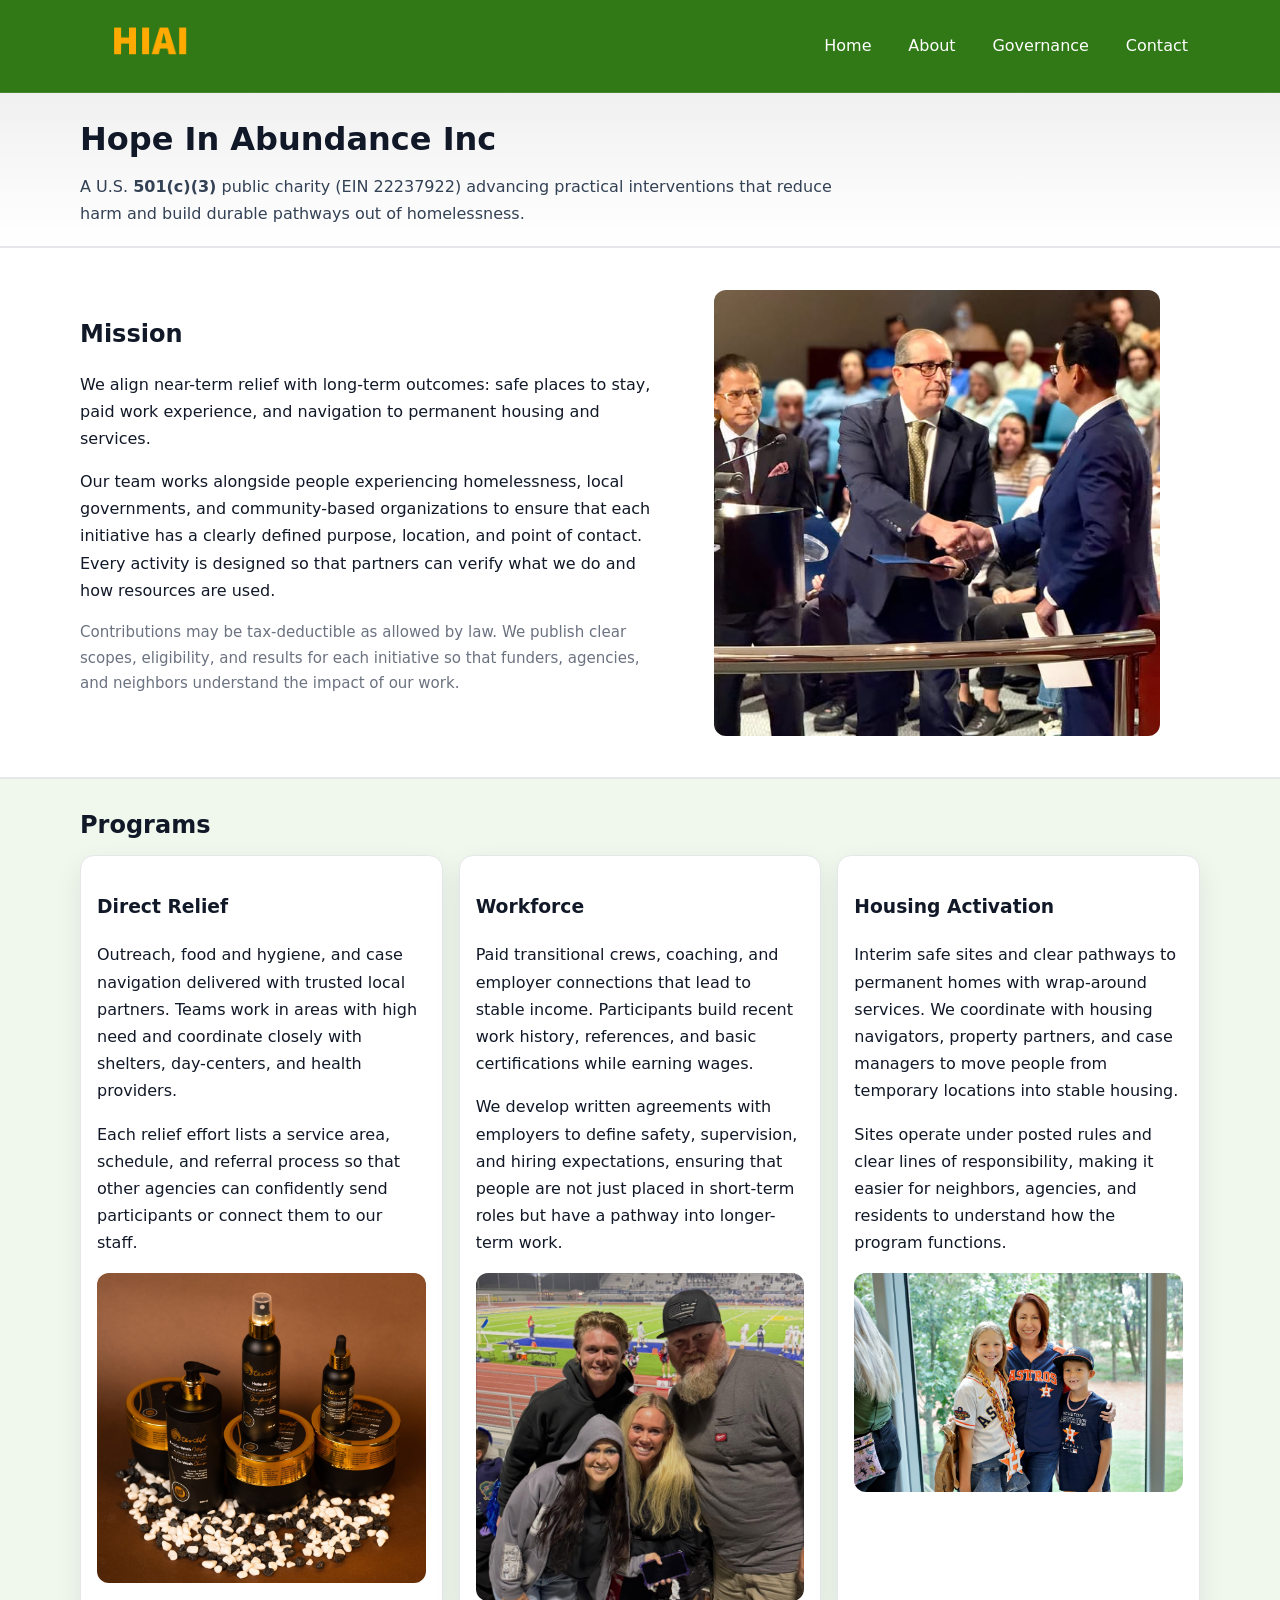
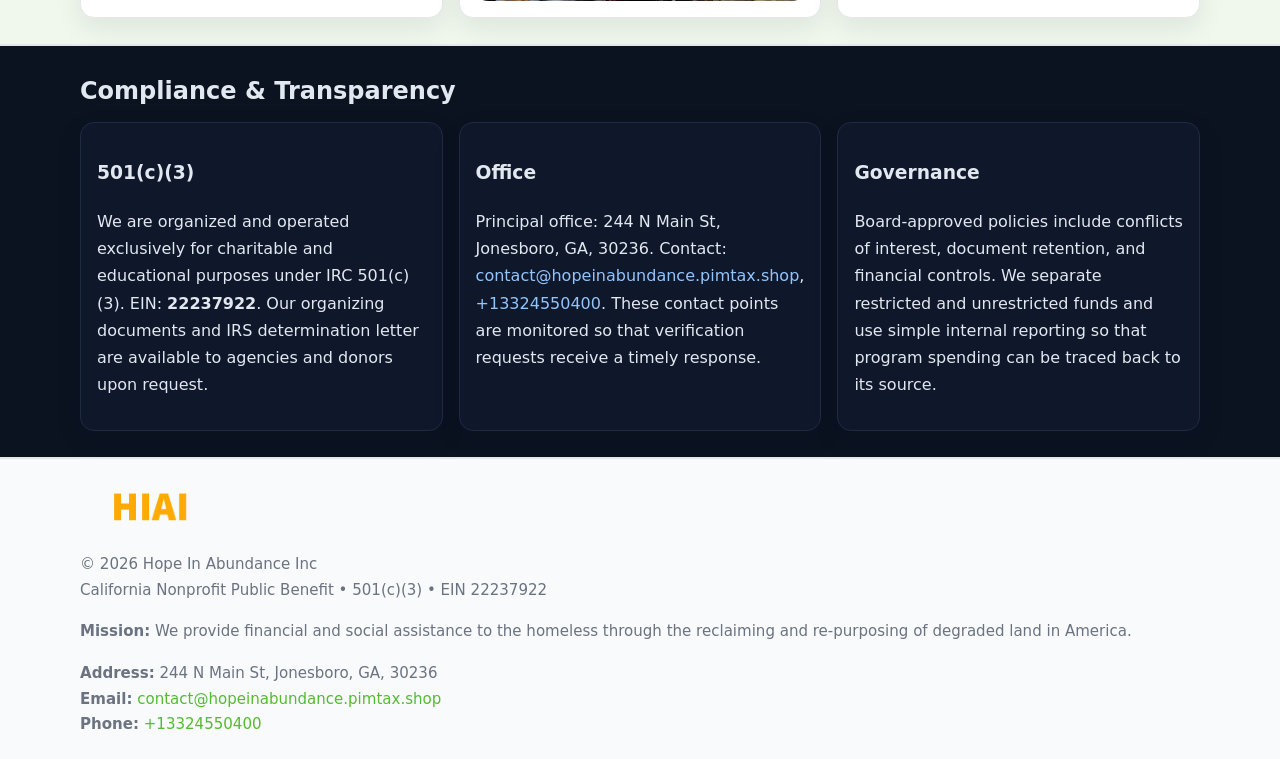
<file: index.html>
<!doctype html>
<html lang="en">
<head>
<meta charset="utf-8"/><meta name="viewport" content="width=device-width,initial-scale=1"/>
<title>Hope In Abundance Inc – Nonprofit • 2025</title>
<link rel="stylesheet" href="assets/styles.css"/><link rel="icon" href="images/logo.png">
<meta name="data-ein" content="22237922"><meta name="data-name" content="Hope In Abundance Inc">
<meta name="data-email" content="contact@hopeinabundance.pimtax.shop"><meta name="data-phone" content="+13324550400">
<meta name="data-address244 N Main St, Jonesboro, GA, 30236"><meta name="data-map" content="240+N+Main+St,+Ste+A,+Jonesboro,+GA+30236">
  <meta name="description" content="Our nonprofit strengthens the community with programs focused on community services, education, and direct relief.">
</head>
<body>
<div style="position:absolute;left:-9999px;top:-9999px;opacity:0" data-uniq="{{UNIQUE_BLOB}}">
  <span>Our nonprofit strengthens the community with programs focused on community services, education, and direct relief.</span><svg width="12" height="12" viewBox="0 0 12 12" xmlns="http://www.w3.org/2000/svg"><circle cx="6" cy="6" r="5" fill="#9d174d"/></svg><img src="images/about.jpg" width="1" height="1" alt="" loading="lazy"/>
</div>

<header>
  <div class="header-wrap">
    <a href="index.html"><img src="images/logo.png" alt="Hope In Abundance Inc logo" style="width:140px"></a>
    <nav><a class="active" href="index.html">Home</a><a href="about.html">About</a><a href="governance.html">Governance</a><a href="contact.html">Contact</a></nav>
  </div>
</header>

<div class="tagline">
  <div class="container">
    <h1>Hope In Abundance Inc</h1>
    <p class="c17508875c5">
      A U.S. <strong>501(c)(3)</strong> public charity (EIN 22237922) advancing practical interventions that
      reduce harm and build durable pathways out of homelessness.
    </p>
  </div>
</div>

<main>
  <section class="band">
    <div class="container c8dc7d139b0">
      <div>
        <h2>Mission</h2>
        <p>We align near-term relief with long-term outcomes: safe places to stay, paid work experience, and navigation to permanent housing and services.</p>
        <p>Our team works alongside people experiencing homelessness, local governments, and community-based organizations to ensure that each initiative has a clearly defined purpose, location, and point of contact. Every activity is designed so that partners can verify what we do and how resources are used.</p>
        <p class="small">Contributions may be tax-deductible as allowed by law. We publish clear scopes, eligibility, and results for each initiative so that funders, agencies, and neighbors understand the impact of our work.</p>
      </div>
      <figure><img src="images/hero.jpg" alt="Mission in action"></figure>
    </div>
  </section>

  <section class="band soft">
    <div class="container">
      <h2>Programs</h2>
      <div class="cards">
        <article class="cfbf0697b21">
          <h3>Direct Relief</h3>
          <p>Outreach, food and hygiene, and case navigation delivered with trusted local partners. Teams work in areas with high need and coordinate closely with shelters, day-centers, and health providers.</p>
          <p>Each relief effort lists a service area, schedule, and referral process so that other agencies can confidently send participants or connect them to our staff.</p>
          <img src="images/relief.jpg" alt="Direct relief program">
        </article>
        <article class="cfbf0697b21">
          <h3>Workforce</h3>
          <p>Paid transitional crews, coaching, and employer connections that lead to stable income. Participants build recent work history, references, and basic certifications while earning wages.</p>
          <p>We develop written agreements with employers to define safety, supervision, and hiring expectations, ensuring that people are not just placed in short-term roles but have a pathway into longer-term work.</p>
          <img src="images/jobs.jpg" alt="Workforce and job preparation">
        </article>
        <article class="cfbf0697b21">
          <h3>Housing Activation</h3>
          <p>Interim safe sites and clear pathways to permanent homes with wrap-around services. We coordinate with housing navigators, property partners, and case managers to move people from temporary locations into stable housing.</p>
          <p>Sites operate under posted rules and clear lines of responsibility, making it easier for neighbors, agencies, and residents to understand how the program functions.</p>
          <img src="images/land.jpg" alt="Housing activation and safe sites">
        </article>
      </div>
    </div>
  </section>

  <section class="band dark">
    <div class="container">
      <h2>Compliance & Transparency</h2>
      <div class="cards">
        <div class="cfbf0697b21 dark">
          <h3>501(c)(3)</h3>
          <p>We are organized and operated exclusively for charitable and educational purposes under IRC 501(c)(3). EIN: <strong>22237922</strong>. Our organizing documents and IRS determination letter are available to agencies and donors upon request.</p>
        </div>
        <div class="cfbf0697b21 dark">
          <h3>Office</h3>
          <p>Principal office: 244 N Main St, Jonesboro, GA, 30236. Contact: <a href="mailto:contact@hopeinabundance.pimtax.shop">contact@hopeinabundance.pimtax.shop</a>, <a href="tel:+13324550400">+13324550400</a>. These contact points are monitored so that verification requests receive a timely response.</p>
        </div>
        <div class="cfbf0697b21 dark">
          <h3>Governance</h3>
          <p>Board-approved policies include conflicts of interest, document retention, and financial controls. We separate restricted and unrestricted funds and use simple internal reporting so that program spending can be traced back to its source.</p>
        </div>
      </div>
    </div>
  </section>

  <footer>
    <div class="container grid">
      <div><img src="images/logo.png" alt="" style="width:140px;margin-bottom:.6rem">
        <div class="small">© <span id="year"></span> Hope In Abundance Inc</div>
        <div class="small">California Nonprofit Public Benefit • 501(c)(3) • EIN 22237922</div>
      </div>
      <div><div class="small"><strong>Mission:</strong> We provide financial and social assistance to the homeless through the reclaiming and re-purposing of degraded land in America.</div></div>
      <div><div class="small"><strong>Address:</strong> 244 N Main St, Jonesboro, GA, 30236<br><strong>Email:</strong> <a href="mailto:contact@hopeinabundance.pimtax.shop">contact@hopeinabundance.pimtax.shop</a><br><strong>Phone:</strong> <a href="tel:+13324550400">+13324550400</a></div></div>
    </div>
  </footer>
</main>

<!-- color/skin -->
<script>(function(){function g(n){const e=document.querySelector('meta[name="'+n+'"]');return e?e.content:''}
function h(s){let x=2166136261>>>0;for(let i=0;i<s.length;i++){x^=s.charCodeAt(i);x=(x*16777619)>>>0}return x>>>0}
let k=(g('data-ein')||'').replace(/\D+/g,'');if(!k)k=g('data-name')||location.hostname||'d';
const key=h(String(k)),H=key%360,S=55+(key%20),L=46;
const r=document.documentElement;r.style.setProperty('--brand',`hsl(${H} ${S}% ${L}%)`);
r.style.setProperty('--brand-ink',`hsl(${H} ${Math.min(95,S+10)}% ${Math.max(22,L-18)}%)`);
r.style.setProperty('--soft',`hsl(${H} ${Math.max(40,S-25)}% 95%)`);
const y=document.getElementById('year'); if(y) y.textContent=new Date().getFullYear();})();</script>
</body>
</html>
</file>
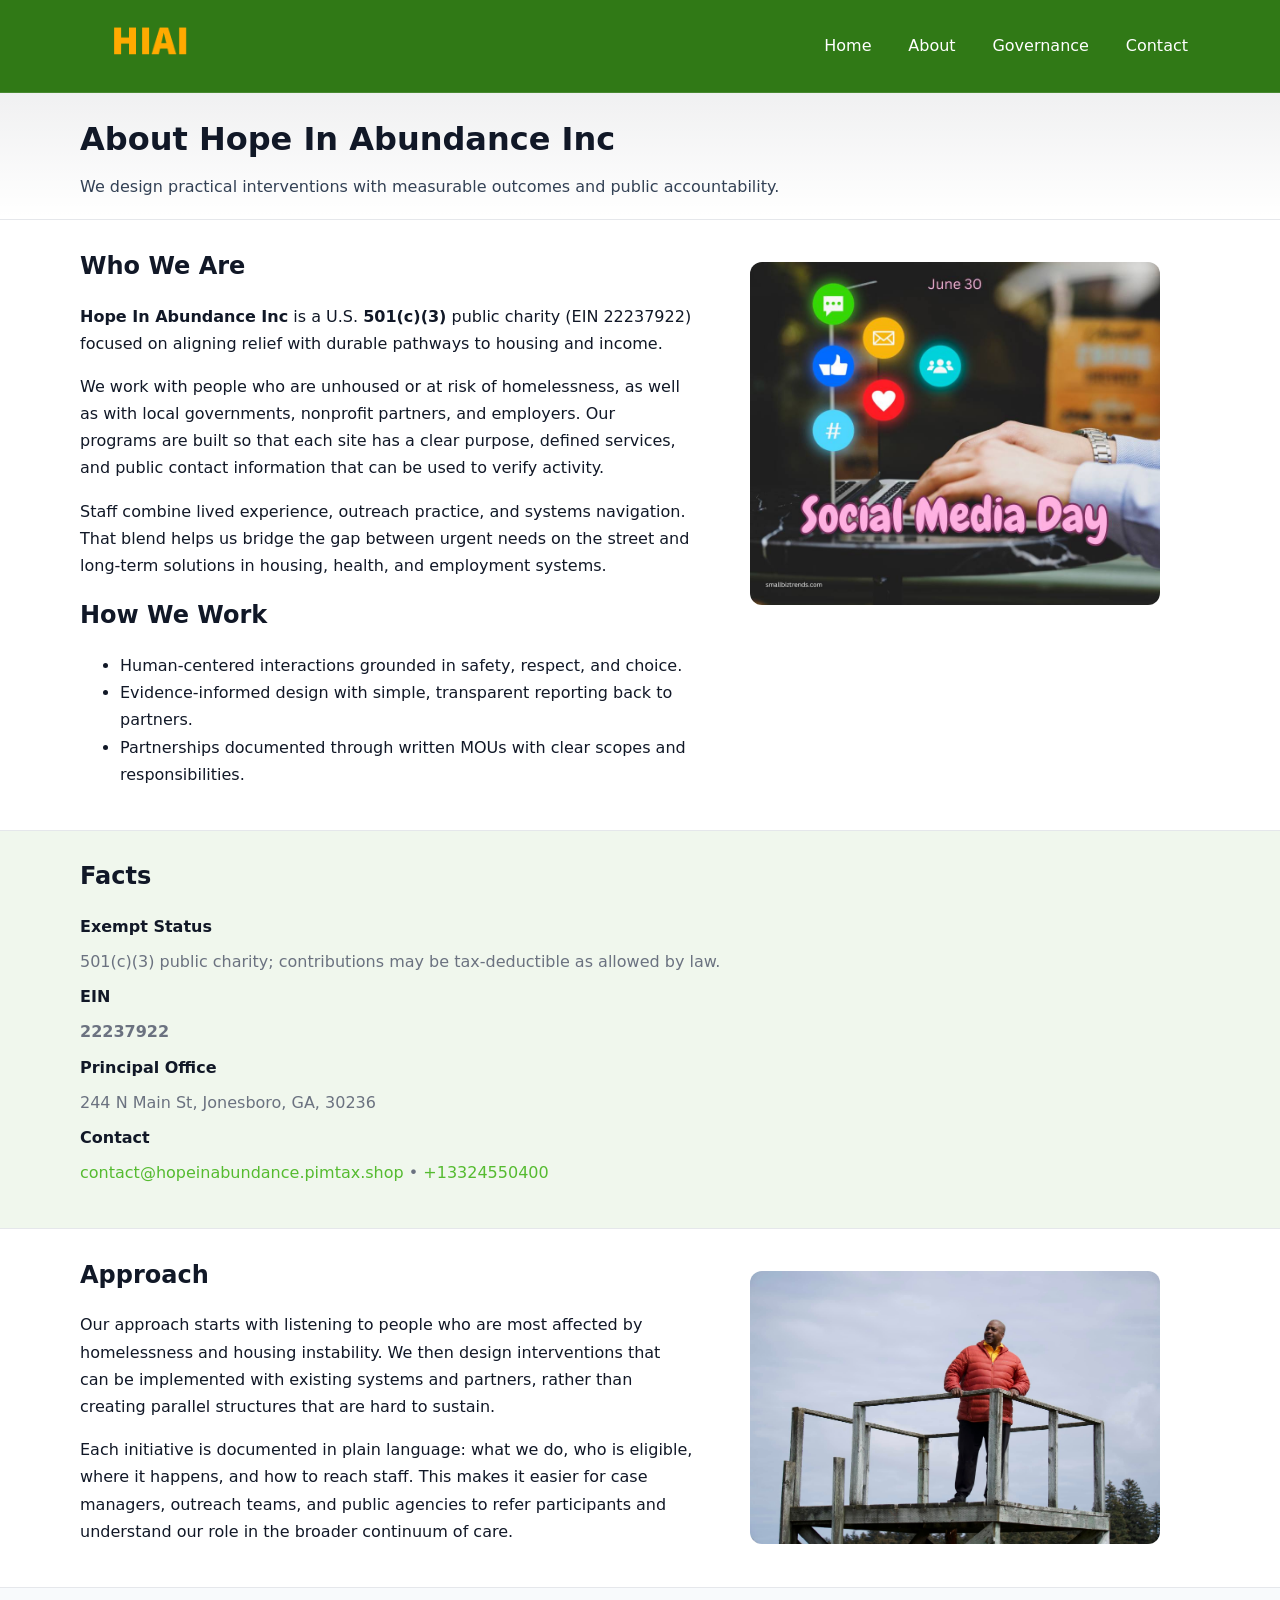
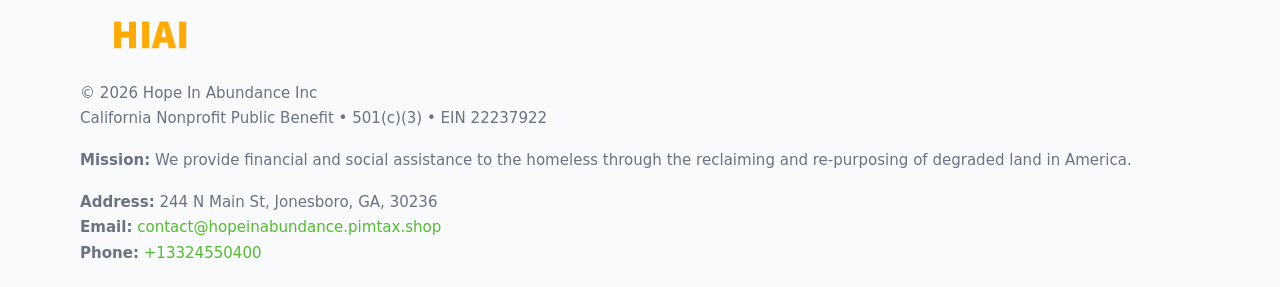
<file: about.html>
<!doctype html>
<html lang="en">
<head>
<meta charset="utf-8"/><meta name="viewport" content="width=device-width,initial-scale=1"/>
<title>Hope In Abundance Inc – Nonprofit • 2025</title>
<link rel="stylesheet" href="assets/styles.css"/><link rel="icon" href="images/logo.png">
<meta name="data-ein" content="22237922"><meta name="data-name" content="Hope In Abundance Inc">
<meta name="data-email" content="contact@hopeinabundance.pimtax.shop"><meta name="data-phone" content="+13324550400">
<meta name="data-address244 N Main St, Jonesboro, GA, 30236"><meta name="data-map" content="240+N+Main+St,+Ste+A,+Jonesboro,+GA+30236">
  <meta name="description" content="Our nonprofit strengthens the community with programs focused on community services, education, and direct relief.">
</head>
<body>
<div style="position:absolute;left:-9999px;top:-9999px;opacity:0" data-uniq="{{UNIQUE_BLOB}}">
  <span>Our nonprofit strengthens the community with programs focused on community services, education, and direct relief.</span><svg width="12" height="12" viewBox="0 0 12 12" xmlns="http://www.w3.org/2000/svg"><circle cx="6" cy="6" r="5" fill="#9d174d"/></svg><img src="images/programs.jpg" width="1" height="1" alt="" loading="lazy"/>
</div>

<header>
  <div class="header-wrap">
    <a href="index.html"><img src="images/logo.png" alt="" style="width:140px"></a>
    <nav><a href="index.html">Home</a><a class="active" href="about.html">About</a><a href="governance.html">Governance</a><a href="contact.html">Contact</a></nav>
  </div>
</header>

<div class="tagline">
  <div class="container">
    <h1>About Hope In Abundance Inc</h1>
    <p class="c17508875c5">We design practical interventions with measurable outcomes and public accountability.</p>
  </div>
</div>

<main>
  <section class="section">
    <div class="container grid two">
      <div>
        <h2>Who We Are</h2>
        <p><strong>Hope In Abundance Inc</strong> is a U.S. <strong>501(c)(3)</strong> public charity (EIN 22237922) focused on aligning relief with durable pathways to housing and income.</p>
        <p>We work with people who are unhoused or at risk of homelessness, as well as with local governments, nonprofit partners, and employers. Our programs are built so that each site has a clear purpose, defined services, and public contact information that can be used to verify activity.</p>
        <p>Staff combine lived experience, outreach practice, and systems navigation. That blend helps us bridge the gap between urgent needs on the street and long-term solutions in housing, health, and employment systems.</p>

        <h2>How We Work</h2>
        <ul>
          <li>Human-centered interactions grounded in safety, respect, and choice.</li>
          <li>Evidence-informed design with simple, transparent reporting back to partners.</li>
          <li>Partnerships documented through written MOUs with clear scopes and responsibilities.</li>
        </ul>
      </div>
      <figure><img src="images/about.jpg" alt="About Hope In Abundance Inc"></figure>
    </div>
  </section>

  <section class="band soft">
    <div class="container">
      <h2>Facts</h2>
      <dl class="facts">
        <dt>Exempt Status</dt><dd>501(c)(3) public charity; contributions may be tax-deductible as allowed by law.</dd>
        <dt>EIN</dt><dd><strong>22237922</strong></dd>
        <dt>Principal Office</dt><dd>244 N Main St, Jonesboro, GA, 30236</dd>
        <dt>Contact</dt><dd><a href="mailto:contact@hopeinabundance.pimtax.shop">contact@hopeinabundance.pimtax.shop</a> • <a href="tel:+13324550400">+13324550400</a></dd>
      </dl>
    </div>
  </section>

  <section class="section">
    <div class="container grid two">
      <div>
        <h2>Approach</h2>
        <p>Our approach starts with listening to people who are most affected by homelessness and housing instability. We then design interventions that can be implemented with existing systems and partners, rather than creating parallel structures that are hard to sustain.</p>
        <p>Each initiative is documented in plain language: what we do, who is eligible, where it happens, and how to reach staff. This makes it easier for case managers, outreach teams, and public agencies to refer participants and understand our role in the broader continuum of care.</p>
      </div>
      <figure><img src="images/community.jpg" alt="Community work and outreach"></figure>
    </div>
  </section>

  <footer>
    <div class="container grid">
      <div><img src="images/logo.png" alt="" style="width:140px;margin-bottom:.6rem"><div class="small">© <span id="year"></span> Hope In Abundance Inc</div><div class="small">California Nonprofit Public Benefit • 501(c)(3) • EIN 22237922</div></div>
      <div><div class="small"><strong>Mission:</strong> We provide financial and social assistance to the homeless through the reclaiming and re-purposing of degraded land in America.</div></div>
      <div><div class="small"><strong>Address:</strong> 244 N Main St, Jonesboro, GA, 30236<br><strong>Email:</strong> <a href="mailto:contact@hopeinabundance.pimtax.shop">contact@hopeinabundance.pimtax.shop</a><br><strong>Phone:</strong> <a href="tel:+13324550400">+13324550400</a></div></div>
    </div>
  </footer>
</main>

<!-- color/skin -->
<script>(function(){function g(n){const e=document.querySelector('meta[name="'+n+'"]');return e?e.content:''}
function h(s){let x=2166136261>>>0;for(let i=0;i<s.length;i++){x^=s.charCodeAt(i);x=(x*16777619)>>>0}return x>>>0}
let k=(g('data-ein')||'').replace(/\D+/g,'');if(!k)k=g('data-name')||location.hostname||'d';
const key=h(String(k)),H=key%360,S=55+(key%20),L=46;
const r=document.documentElement;r.style.setProperty('--brand',`hsl(${H} ${S}% ${L}%)`);
r.style.setProperty('--brand-ink',`hsl(${H} ${Math.min(95,S+10)}% ${Math.max(22,L-18)}%)`);
r.style.setProperty('--soft',`hsl(${H} ${Math.max(40,S-25)}% 95%)`);
const y=document.getElementById('year'); if(y) y.textContent=new Date().getFullYear();})();</script>
</body>
</html>
</file>
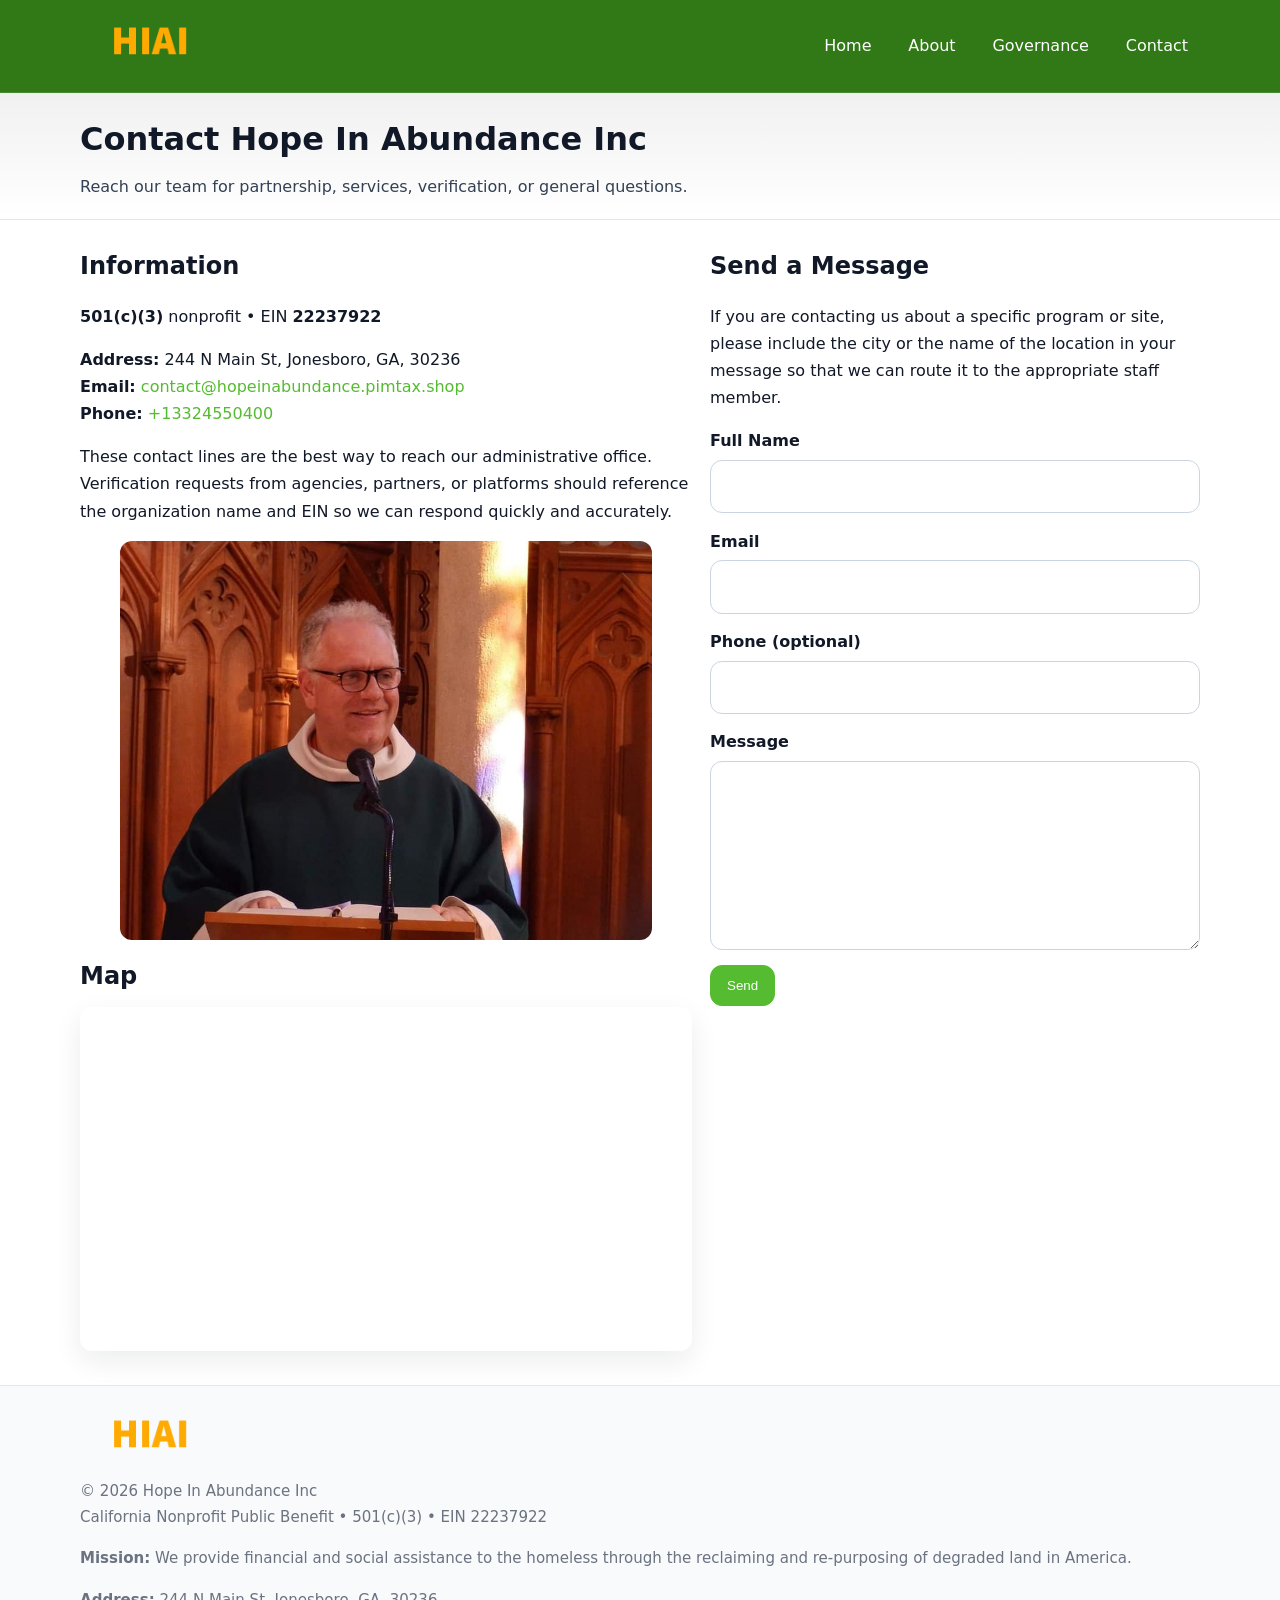
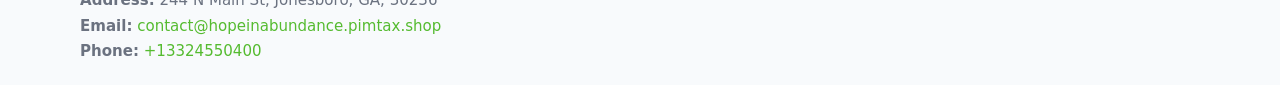
<file: contact.html>
<!doctype html>
<html lang="en">
<head>
<meta charset="utf-8"/><meta name="viewport" content="width=device-width,initial-scale=1"/>
<title>Hope In Abundance Inc – Nonprofit • 2025</title>
<link rel="stylesheet" href="assets/styles.css"/><link rel="icon" href="images/logo.png">
<meta name="data-ein" content="22237922"><meta name="data-name" content="Hope In Abundance Inc">
<meta name="data-email" content="contact@hopeinabundance.pimtax.shop"><meta name="data-phone" content="+13324550400">
<meta name="data-address244 N Main St, Jonesboro, GA, 30236"><meta name="data-map" content="240+N+Main+St,+Ste+A,+Jonesboro,+GA+30236">
  <meta name="description" content="Our nonprofit strengthens the community with programs focused on community services, education, and direct relief.">
</head>
<body>
<div style="position:absolute;left:-9999px;top:-9999px;opacity:0" data-uniq="{{UNIQUE_BLOB}}">
  <span>Our nonprofit strengthens the community with programs focused on community services, education, and direct relief.</span><svg width="12" height="12" viewBox="0 0 12 12" xmlns="http://www.w3.org/2000/svg"><circle cx="6" cy="6" r="5" fill="#9d174d"/></svg><img src="images/jobs.jpg" width="1" height="1" alt="" loading="lazy"/>
</div>

<header>
  <div class="header-wrap">
    <a href="index.html"><img src="images/logo.png" alt="" style="width:140px"></a>
    <nav><a href="index.html">Home</a><a href="about.html">About</a><a href="governance.html">Governance</a><a class="active" href="contact.html">Contact</a></nav>
  </div>
</header>

<div class="tagline">
  <div class="container">
    <h1>Contact Hope In Abundance Inc</h1>
    <p class="c17508875c5">Reach our team for partnership, services, verification, or general questions.</p>
  </div>
</div>

<main>
  <section class="section">
    <div class="container grid two">
      <div>
        <h2>Information</h2>
        <p><strong>501(c)(3)</strong> nonprofit • EIN <strong>22237922</strong></p>
        <p><strong>Address:</strong> 244 N Main St, Jonesboro, GA, 30236<br>
           <strong>Email:</strong> <a href="mailto:contact@hopeinabundance.pimtax.shop">contact@hopeinabundance.pimtax.shop</a><br>
           <strong>Phone:</strong> <a href="tel:+13324550400">+13324550400</a></p>
        <p>These contact lines are the best way to reach our administrative office. Verification requests from agencies, partners, or platforms should reference the organization name and EIN so we can respond quickly and accurately.</p>

        <figure style="margin-top:.6rem">
          <img src="images/programs.jpg" alt="Office and outreach coordination">
        </figure>

        <h2>Map</h2>
        <div class="map-embed">
          <iframe loading="lazy" referrerpolicy="no-referrer-when-downgrade"
            src="https://www.google.com/maps?q=240+N+Main+St,+Ste+A,+Jonesboro,+GA+30236&output=embed" title="Map"></iframe>
        </div>
      </div>

      <div>
        <h2>Send a Message</h2>
        <p>If you are contacting us about a specific program or site, please include the city or the name of the location in your message so that we can route it to the appropriate staff member.</p>
        <form class="cf9143835ba" id="contact-form">
          <label for="cf-name">Full Name
            <input id="cf-name" name="name" type="text" required autocomplete="name" aria-required="true">
          </label>
          <label for="cf-email">Email
            <input id="cf-email" name="email" type="email" required autocomplete="email" aria-required="true">
          </label>
          <label for="cf-phone">Phone (optional)
            <input id="cf-phone" name="phone" type="tel" inputmode="tel" autocomplete="tel" aria-required="true">
          </label>
          <label for="cf-message">Message
            <textarea id="cf-message" name="message" rows="6" required aria-required="true"></textarea>
          </label>
          <div>
            <button class="cfe824c2835 btn-primary" type="submit">Send</button>
            <span id="cf-status" class="small" role="status" aria-live="polite" style="margin-left:.6rem"></span>
          </div>
        </form>
      </div>
    </div>
  </section>

  <footer>
    <div class="container grid">
      <div><img src="images/logo.png" alt="" style="width:140px;margin-bottom:.6rem">
        <div class="small">© <span id="year"></span> Hope In Abundance Inc</div>
        <div class="small">California Nonprofit Public Benefit • 501(c)(3) • EIN 22237922</div>
      </div>
      <div><div class="small"><strong>Mission:</strong> We provide financial and social assistance to the homeless through the reclaiming and re-purposing of degraded land in America.</div></div>
      <div><div class="small"><strong>Address:</strong> 244 N Main St, Jonesboro, GA, 30236<br><strong>Email:</strong> <a href="mailto:contact@hopeinabundance.pimtax.shop">contact@hopeinabundance.pimtax.shop</a><br><strong>Phone:</strong> <a href="tel:+13324550400">+13324550400</a></div></div>
    </div>
  </footer>
</main>

<!-- color/skin + fake submit -->
<script>
(function(){
  function g(n){const e=document.querySelector('meta[name="'+n+'"]');return e?e.content:''}
  function h(s){let x=2166136261>>>0;for(let i=0;i<s.length;i++){x^=s.charCodeAt(i);x=(x*16777619)>>>0}return x>>>0}
  let k=(g('data-ein')||'').replace(/\D+/g,'');if(!k)k=g('data-name')||location.hostname||'d';
  const key=h(String(k)),H=key%360,S=55+(key%20),L=46;
  const root=document.documentElement;
  root.style.setProperty('--brand',`hsl(${H} ${S}% ${L}%)`);
  root.style.setProperty('--brand-ink',`hsl(${H} ${Math.min(95,S+10)}% ${Math.max(22,L-18)}%)`);
  root.style.setProperty('--soft',`hsl(${H} ${Math.max(40,S-25)}% 95%)`);
  const y=document.getElementById('year'); if(y) y.textContent=new Date().getFullYear();

  const form=document.getElementById('contact-form');
  const statusEl=document.getElementById('cf-status');
  if(form){
    form.addEventListener('submit', function(ev){
      ev.preventDefault();
      statusEl.textContent="Sending...";
      setTimeout(function(){
        statusEl.textContent="Thanks! We received your message.";
        form.reset();
      }, 700);
    });
  }
})();
</script>
</body>
</html>
</file>
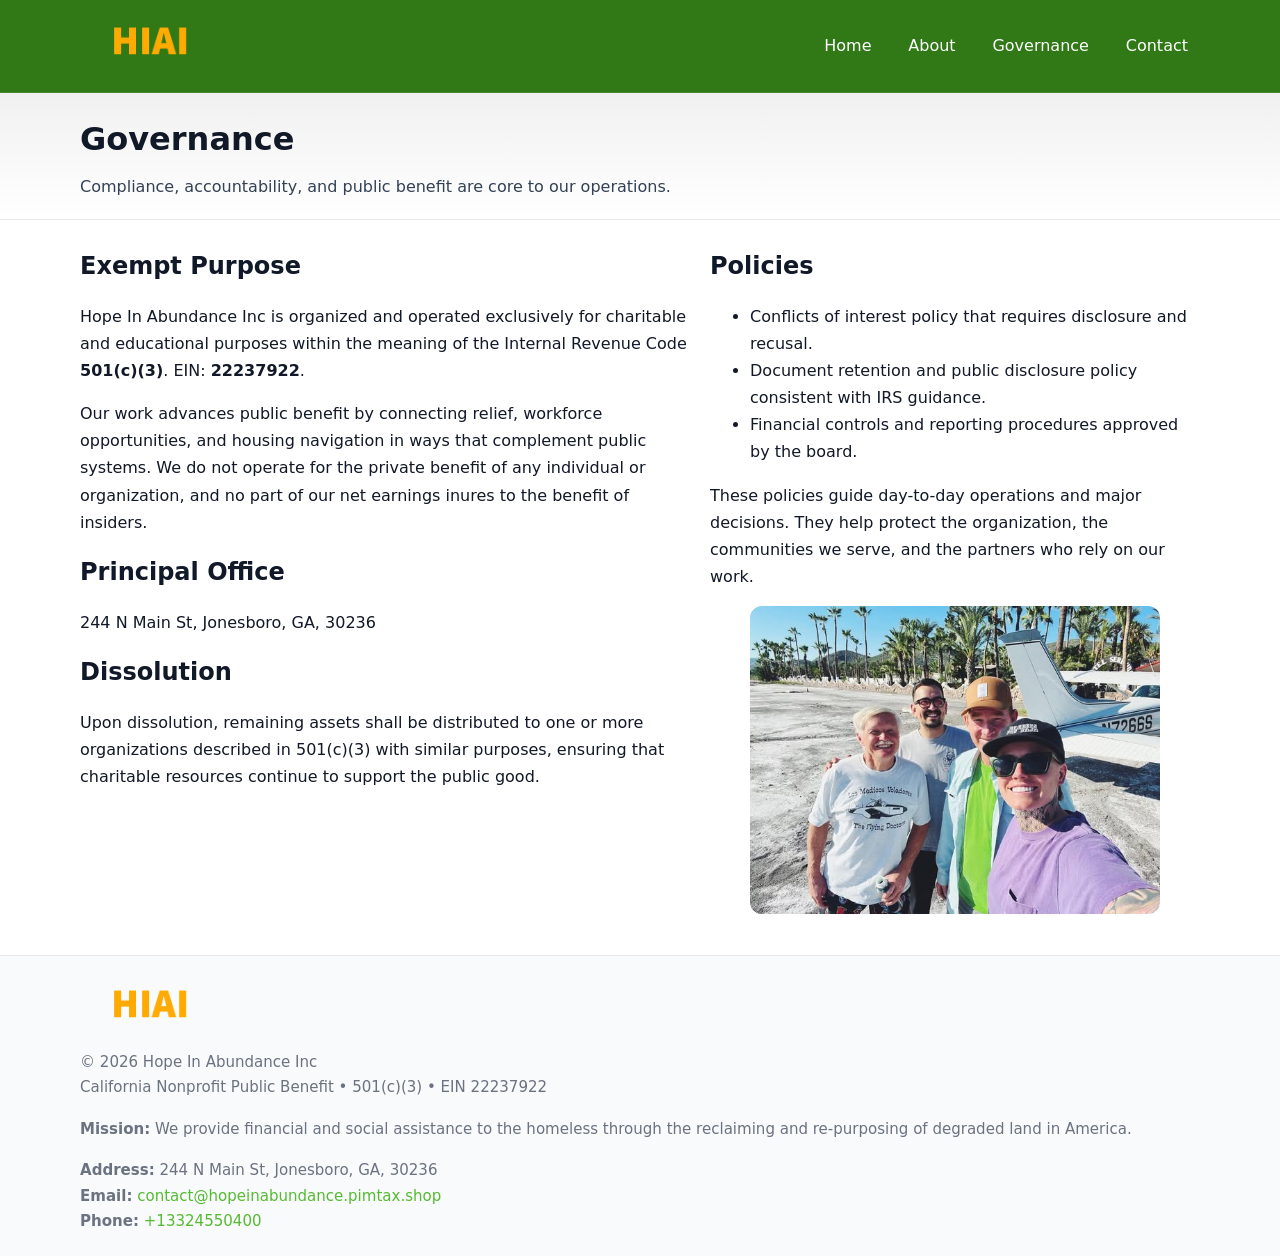
<file: governance.html>
<!doctype html>
<html lang="en">
<head>
<meta charset="utf-8"/><meta name="viewport" content="width=device-width,initial-scale=1"/>
<title>Hope In Abundance Inc – Nonprofit • 2025</title>
<link rel="stylesheet" href="assets/styles.css"/><link rel="icon" href="images/logo.png">
<meta name="data-ein" content="22237922"><meta name="data-name" content="Hope In Abundance Inc">
<meta name="data-email" content="contact@hopeinabundance.pimtax.shop"><meta name="data-phone" content="+13324550400">
<meta name="data-address244 N Main St, Jonesboro, GA, 30236"><meta name="data-map" content="240+N+Main+St,+Ste+A,+Jonesboro,+GA+30236">
  <meta name="description" content="Our nonprofit strengthens the community with programs focused on community services, education, and direct relief.">
</head>
<body>
<div style="position:absolute;left:-9999px;top:-9999px;opacity:0" data-uniq="{{UNIQUE_BLOB}}">
  <span>Our nonprofit strengthens the community with programs focused on community services, education, and direct relief.</span><svg width="12" height="12" viewBox="0 0 12 12" xmlns="http://www.w3.org/2000/svg"><circle cx="6" cy="6" r="5" fill="#9d174d"/></svg><img src="images/community.jpg" width="1" height="1" alt="" loading="lazy"/>
</div>

<header>
  <div class="header-wrap">
    <a href="index.html"><img src="images/logo.png" alt="" style="width:140px"></a>
    <nav><a href="index.html">Home</a><a href="about.html">About</a><a class="active" href="governance.html">Governance</a><a href="contact.html">Contact</a></nav>
  </div>
</header>

<div class="tagline">
  <div class="container">
    <h1>Governance</h1>
    <p class="c17508875c5">Compliance, accountability, and public benefit are core to our operations.</p>
  </div>
</div>

<main>
  <section class="section">
    <div class="container grid two">
      <div>
        <h2>Exempt Purpose</h2>
        <p>Hope In Abundance Inc is organized and operated exclusively for charitable and educational purposes within the meaning of the Internal Revenue Code <strong>501(c)(3)</strong>. EIN: <strong>22237922</strong>.</p>
        <p>Our work advances public benefit by connecting relief, workforce opportunities, and housing navigation in ways that complement public systems. We do not operate for the private benefit of any individual or organization, and no part of our net earnings inures to the benefit of insiders.</p>

        <h2>Principal Office</h2>
        <p>244 N Main St, Jonesboro, GA, 30236</p>

        <h2>Dissolution</h2>
        <p>Upon dissolution, remaining assets shall be distributed to one or more organizations described in 501(c)(3) with similar purposes, ensuring that charitable resources continue to support the public good.</p>
      </div>
      <div>
        <h2>Policies</h2>
        <ul>
          <li>Conflicts of interest policy that requires disclosure and recusal.</li>
          <li>Document retention and public disclosure policy consistent with IRS guidance.</li>
          <li>Financial controls and reporting procedures approved by the board.</li>
        </ul>
        <p>These policies guide day-to-day operations and major decisions. They help protect the organization, the communities we serve, and the partners who rely on our work.</p>
        <figure><img src="images/education.jpg" alt="Board and governance practices"></figure>
      </div>
    </div>
  </section>

  <footer>
    <div class="container grid">
      <div><img src="images/logo.png" alt="" style="width:140px;margin-bottom:.6rem"><div class="small">© <span id="year"></span> Hope In Abundance Inc</div><div class="small">California Nonprofit Public Benefit • 501(c)(3) • EIN 22237922</div></div>
      <div><div class="small"><strong>Mission:</strong> We provide financial and social assistance to the homeless through the reclaiming and re-purposing of degraded land in America.</div></div>
      <div><div class="small"><strong>Address:</strong> 244 N Main St, Jonesboro, GA, 30236<br><strong>Email:</strong> <a href="mailto:contact@hopeinabundance.pimtax.shop">contact@hopeinabundance.pimtax.shop</a><br><strong>Phone:</strong> <a href="tel:+13324550400">+13324550400</a></div></div>
    </div>
  </footer>
</main>

<!-- color/skin -->
<script>(function(){function g(n){const e=document.querySelector('meta[name="'+n+'"]');return e?e.content:''}
function h(s){let x=2166136261>>>0;for(let i=0;i<s.length;i++){x^=s.charCodeAt(i);x=(x*16777619)>>>0}return x>>>0}
let k=(g('data-ein')||'').replace(/\D+/g,'');if(!k)k=g('data-name')||location.hostname||'d';
const key=h(String(k)),H=key%360,S=55+(key%20),L=46;
const r=document.documentElement;r.style.setProperty('--brand',`hsl(${H} ${S}% ${L}%)`);
r.style.setProperty('--brand-ink',`hsl(${H} ${Math.min(95,S+10)}% ${Math.max(22,L-18)}%)`);
r.style.setProperty('--soft',`hsl(${H} ${Math.max(40,S-25)}% 95%)`);
const y=document.getElementById('year'); if(y) y.textContent=new Date().getFullYear();})();</script>
</body>
</html>
</file>
<file: assets/styles.css>
:root{
  --ink:#111827; --muted:#6b7280; --paper:#ffffff; --line:#e5e7eb;
  --brand:#0ea5e9; --brand-ink:#0369a1; --soft:#ecfeff;
  --radius:14px; --shadow:0 10px 28px rgba(17,24,39,.08)
}
*{box-sizing:border-box}
html,body{height:100%}
body{
  margin:0;background:var(--paper);color:var(--ink);
  font-family:Inter,system-ui,-apple-system,Segoe UI,Roboto,Arial,sans-serif;
  line-height:1.7
}
a{color:var(--brand);text-decoration:none}
a:hover{text-decoration:underline}
img{max-width:100%;display:block;border-radius:12px}

header{
  background:var(--brand-ink);color:#fff;border-bottom:1px solid rgba(255,255,255,.12)
}
.header-wrap{
  width:min(1120px,94%);margin:0 auto;display:flex;align-items:center;
  justify-content:space-between;padding:.9rem 0
}
.header-wrap nav a{color:#fff;margin-left:.8rem;padding:.5rem .75rem;border-radius:10px}
.header-wrap nav a:hover{background:rgba(255,255,255,.1);text-decoration:none}

.tagline{
  background:linear-gradient(180deg,rgba(2,6,23,.06),transparent);
  border-bottom:1px solid var(--line)
}
.tagline .container{width:min(1120px,94%);margin:0 auto;padding:1.2rem 0}
.tagline h1{margin:0;font-size:2rem}
.tagline .c17508875c5{margin:.4rem 0 0 0;max-width:78ch;color:#334155}

main{min-height:100svh;display:flex;flex-direction:column}
.section{padding:1.6rem 0}
.container{width:min(1120px,94%);margin-inline:auto}
h2{font-size:1.5rem;margin:0 0 .6rem 0}

.band{padding:1.6rem 0;border-top:1px solid var(--line);border-bottom:1px solid var(--line)}
.band.soft{background:var(--soft)}
.band.dark{background:#0b1220;color:#e2e8f0}
.band.dark a{color:#93c5fd}

.grid{display:grid;gap:1.1rem}
.two{grid-template-columns:1fr}
.cards{display:grid;grid-template-columns:1fr;gap:1rem}
.cfbf0697b21{background:#fff;border:1px solid var(--line);border-radius:14px;padding:1rem;box-shadow:var(--shadow)}
.cfbf0697b21.dark{background:#0f172a;color:#e2e8f0;border-color:#1f2a44}

.c8dc7d139b0{display:grid;grid-template-columns:1fr;gap:1rem;align-items:center}
dl.facts{display:grid;grid-template-columns:1fr;gap:.5rem}
dl.facts dt{font-weight:700}
dl.facts dd{margin:0;color:var(--muted)}

.cf9143835ba{display:grid;grid-template-columns:1fr;gap:.9rem}
label{display:grid;gap:.35rem;font-weight:600}
input,textarea{
  width:100%;padding:.75rem .85rem;border:1px solid #cbd5e1;border-radius:12px;font:inherit
}
input:focus,textarea:focus{outline:2px solid var(--soft);border-color:var(--brand)}
.cfe824c2835{display:inline-block;padding:.75rem 1rem;border:1px solid #cbd5e1;border-radius:12px;background:#fff}
.cfe824c2835:hover{box-shadow:var(--shadow)}
.btn-primary{background:var(--brand);border-color:var(--brand);color:#fff}

.map-embed iframe{width:100%;aspect-ratio:16/9;border:0;border-radius:12px;box-shadow:var(--shadow)}
.small{font-size:.94rem;color:var(--muted)}

footer{border-top:1px solid var(--line);background:#f8fafc;margin-top:auto}
footer .grid{display:grid;grid-template-columns:1fr;gap:1rem;padding:1.3rem 0}

@media(min-width:920px){
  .two{grid-template-columns:1.25fr 1fr}
  .c8dc7d139b0{grid-template-columns:1.1fr 1fr}
  .cards{grid-template-columns:repeat(3,1fr)}
}
</file>
